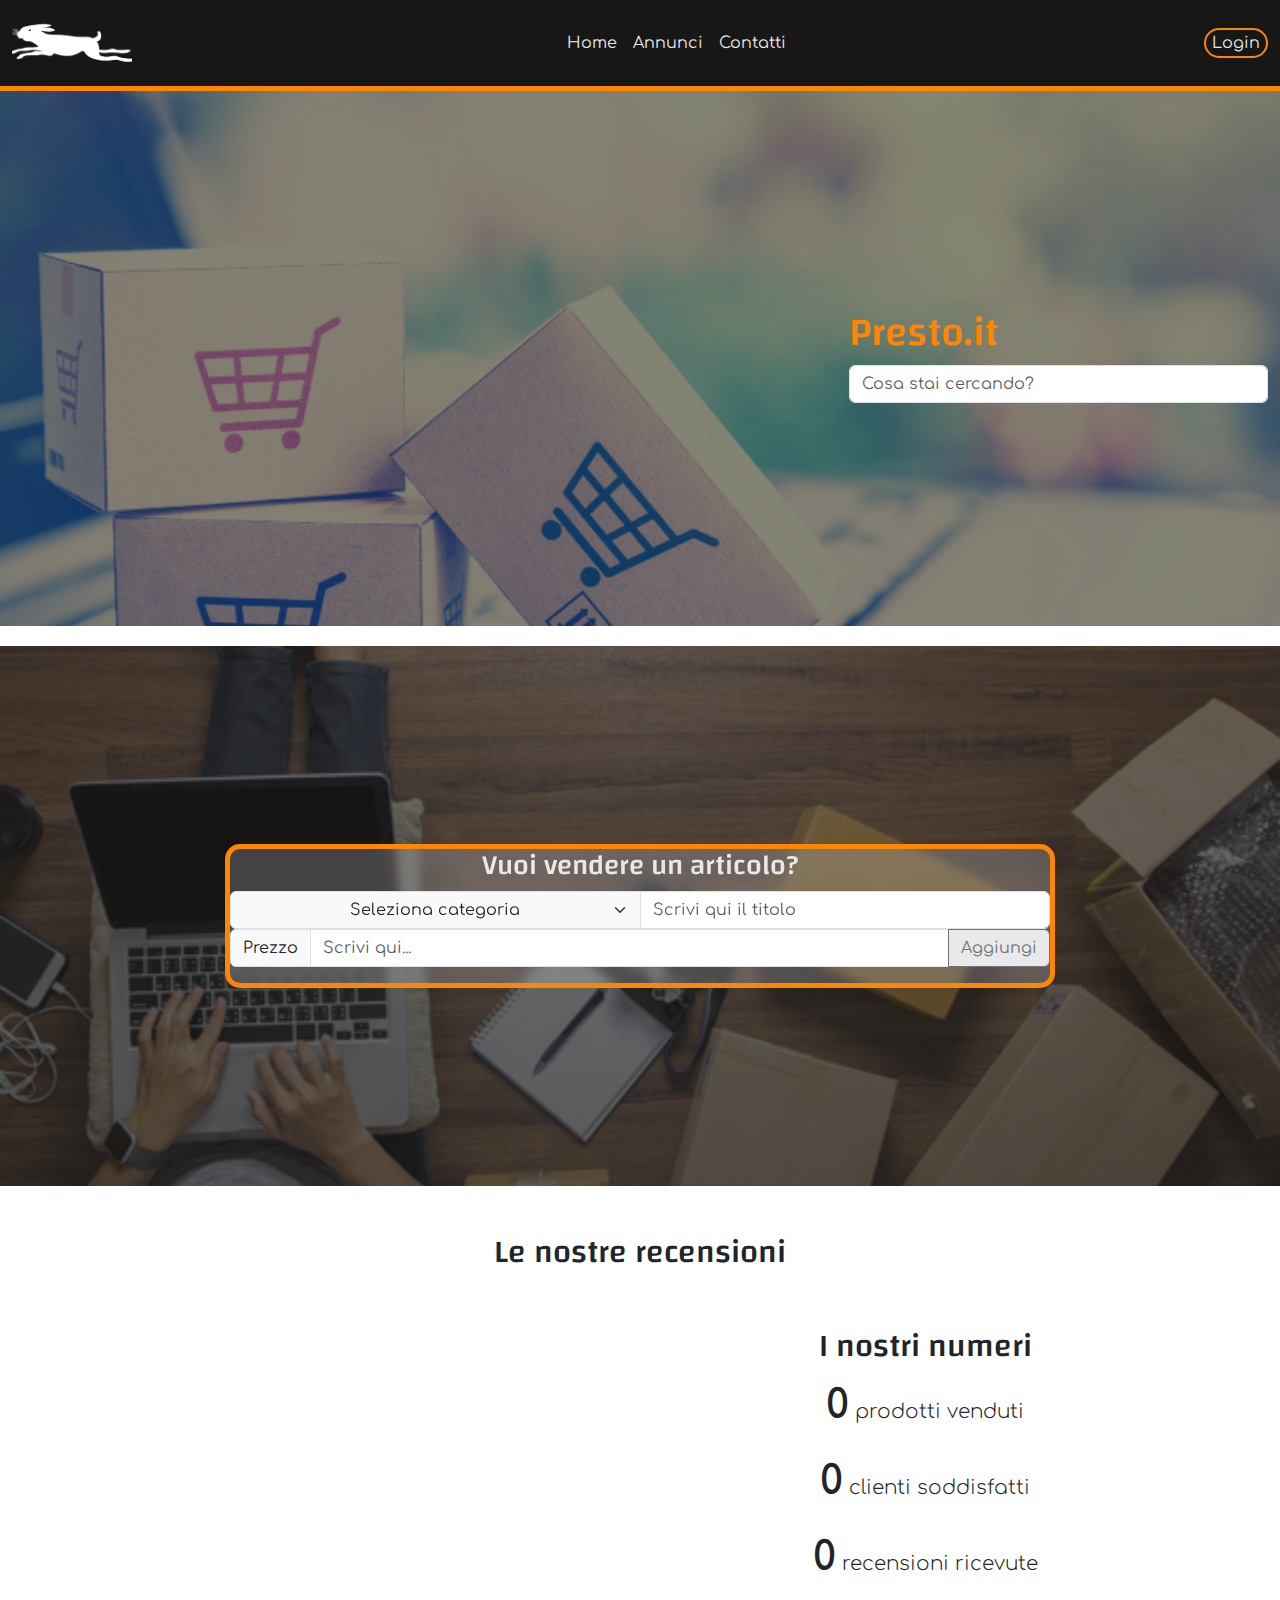
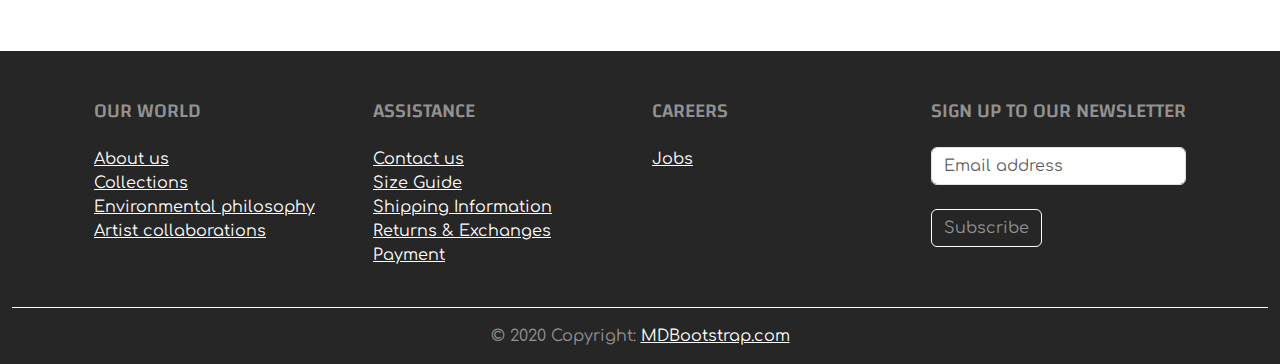
<file: index.html>
<!doctype html>
<html lang="en">
<head>
    <meta charset="utf-8">
    <meta name="viewport" content="width=device-width, initial-scale=1">
    <title>Presto.it</title>
    <link rel="preconnect" href="https://fonts.googleapis.com">
    <link rel="preconnect" href="https://fonts.gstatic.com" crossorigin>
    <link href="https://fonts.googleapis.com/css2?family=Changa:wght@200..800&display=swap" rel="stylesheet">
    <link href="https://fonts.googleapis.com/css2?family=Changa:wght@200..800&family=Comfortaa:wght@300..700&display=swap" rel="stylesheet">
    
    
    
    <link href="https://cdn.jsdelivr.net/npm/bootstrap@5.3.3/dist/css/bootstrap.min.css" rel="stylesheet" integrity="sha384-QWTKZyjpPEjISv5WaRU9OFeRpok6YctnYmDr5pNlyT2bRjXh0JMhjY6hW+ALEwIH" crossorigin="anonymous">
    <link rel="stylesheet" href="https://cdn.jsdelivr.net/npm/bootstrap-icons@1.11.3/font/bootstrap-icons.min.css">
    
    
    <link rel="stylesheet" href="https://cdn.jsdelivr.net/npm/swiper@11/swiper-bundle.min.css" />
    
    
    <link rel="stylesheet" href="style.css">
</head>
<body>
    <!-- navbar -->
    <nav class="navbar navbar-expand-lg bg-b navbar-dark fixed-top">
        <div class="container-fluid">
            <a class="navbar-brand" href="#"><img class="logo" src="./media/whiteRabbit.png" alt=""></a>
            <button class="navbar-toggler" type="button" data-bs-toggle="collapse" data-bs-target="#navbarSupportedContent" aria-controls="navbarSupportedContent" aria-expanded="false" aria-label="Toggle navigation">
                <i id="hamburger" class="bi bi-chevron-bar-down text-w fs-2"></i>
            </button>
            <div class="collapse navbar-collapse" id="navbarSupportedContent">
                <ul class="navbar-nav mx-auto mb-2 mb-lg-0">
                    <li class="nav-item">
                        <a href="#" class="nav-link text-w" aria-current="page">Home</a>
                    </li>
                    <li class="nav-item">
                        <a href="./annunci.html" target="_blank" class="nav-link text-w">Annunci</a>
                    </li>
                    <li class="nav-item">
                        <a href="#contatti" class="nav-link text-w">Contatti</a>
                    </li>
                </ul>
                <button onclick="document.getElementById('id01').style.display='block'" class="btnLoginNav text-w">Login</button>
            </div>
        </div>
    </nav>
    <!-- fine navbar -->
    <!-- inizio header -->
    <div class="container-fluid marginNav">
        <div class="row imgHeader">
            <div class="col-12 d-flex flex-column justify-content-center align-items-end">                
                <div class="col-4">
                    <h1 class="text-or">
                        Presto.it
                    </h1>
                    <input type="text" class="form-control" placeholder="Cosa stai cercando?">
                </div>
            </div>
        </div>
    </div>
    <!-- fine header -->
    <!-- inizio card prodotti dentro carosello -->
    <div class="container-fluid">
        <div class="row carosello justify-content-around">
            <div class="col-8 d-flex flex-column justify-content-center text-w">
                <div id="boxSales" class="d-flex flex-column justify-content-center">
                    <h3 class="text-center">
                    Vuoi vendere un articolo?
                    </h3>
                    <div class="input-group flex-nowrap dropdown">
                        <select id="inputCategoria" class="input-group-text form-select">
                            <option selected>Seleziona categoria</option>
                            <option value="pc">Pc</option>
                            <option value="telefonia">Telefonia</option>
                            <option value="mobilità">Mobilità</option>
                            <option value="arredo">Arredo</option>
                            <option value="gaming">Gaming</option>
                        </select>
                        <input id="inputTitoloArticolo" type="text" class="form-control" placeholder="Scrivi qui il titolo" aria-describedby="addon-wrapping">
                    </div>
                    <div class="input-group mb-3">
                        <span class="input-group-text" id="addon-wrapping">Prezzo</span>
                        <input id="inputPrezzo" type="number" class="form-control" placeholder="Scrivi qui..." aria-describedby="button-addon2">
                        <button class="btn btn-outline-secondary" type="button" id="addContactBtn">Aggiungi</button>
                    </div>
                </div>
                
            </div>
        </div>
    </div>
    
    
    <!-- recensioni -->
    <div class="container my-5">
        <div class="row text-center">
            <div class="col-12">
                <h2>Le nostre recensioni</h2>
            </div>
        </div>
    </div>
    
    <div class="container">
        <div class="row">
            <div class="col-6">
                <div class="swiper mySwiper">
                    <div class="swiper-wrapper">
                        
                    </div>
                    <div class="swiper-pagination"></div>
                </div>
            </div>
            <div class="col-6 text-center d-flex flex-column justify-content-evenly align-items-center">
                <h2>I nostri numeri</h2>
                <div>
                    <p class="lead"><span class="number" id="firstNumber">0</span> prodotti venduti</p>
                    <p class="lead"><span class="number" id="secondNumber">0</span> clienti soddisfatti</p>
                    <p class="lead"><span class="number" id="thirdNumber">0</span> recensioni ricevute</p></div>
                </div>
            </div>
        </div>
        
        
        
        <!-- fine sezione carosello -->
        <div id="id01" class="modal">
            <span onclick="document.getElementById('id01').style.display='none'"
            class="close" title="Close Modal">&times;</span>
            
            <!-- Modal Content -->
            <form class="modal-content animate" action="/action_page.php">    
                <div class="container d-flex flex-column justify-content-evenly containerForm">
                    <div class="text-center">
                        <label for="uname"><b>Username</b></label>
                        <input type="text" placeholder="Enter Username" name="uname" required>
                    </div>
                    <div class="text-center">
                        <label for="psw"><b>Password</b></label>
                        <input type="password" placeholder="Enter Password" name="psw" required>
                        
                    </div>
                    <div class="d-flex">
                        <div class="">
                            <button class="btnLogin" type="submit">
                                Login
                            </button>
                            <label>
                                <input type="checkbox" checked="checked" name="remember"> Remember me
                            </label> 
                        </div>
                    </div>
                </div>      
                <div class="container" style="background-color:#f1f1f1">
                    <button type="button" onclick="document.getElementById('id01').style.display='none'" class="cancelbtn">Cancel</button>
                    <span class="psw">Forgot <a href="#">password?</a></span>
                </div>
            </form>
        </div>
        
        <!-- footer contatti -->
        
        <div class="container-fluid footerContatti">
            
            <footer class="text-center text-lg-start mt-xl-5 pt-4">
                <!-- Grid container -->
                <div class="container p-4">
                    <!--Grid row-->
                    <div class="row">
                        <a name="contatti"></a>
                        <!--Grid column-->
                        <div class="col-lg-3 col-md-6 mb-4 mb-lg-0">
                            <h5 class="text-uppercase mb-4 text-white-50">OUR WORLD</h5>
                            
                            <ul class="list-unstyled mb-4">
                                <li>
                                    <a href="#!" class="text-white">About us</a>
                                </li>
                                <li>
                                    <a href="#!" class="text-white">Collections</a>
                                </li>
                                <li>
                                    <a href="#!" class="text-white">Environmental philosophy</a>
                                </li>
                                <li>
                                    <a href="#!" class="text-white">Artist collaborations</a>
                                </li>
                            </ul>
                        </div>
                        <!--Grid column-->
                        
                        <!--Grid column-->
                        <div class="col-lg-3 col-md-6 mb-4 mb-lg-0">
                            <h5 class="text-uppercase mb-4 text-white-50">Assistance</h5>
                            
                            <ul class="list-unstyled">
                                <li>
                                    <a href="#!" class="text-white">Contact us</a>
                                </li>
                                <li>
                                    <a href="#!" class="text-white">Size Guide</a>
                                </li>
                                <li>
                                    <a href="#!" class="text-white">Shipping Information</a>
                                </li>
                                <li>
                                    <a href="#!" class="text-white">Returns & Exchanges</a>
                                </li>
                                <li>
                                    <a href="#!" class="text-white">Payment</a>
                                </li>
                            </ul>
                        </div>
                        <!--Grid column-->
                        
                        <!--Grid column-->
                        <div class="col-lg-3 col-md-6 mb-4 mb-lg-0">
                            <h5 class="text-uppercase mb-4 text-white-50">Careers</h5>
                            
                            <ul class="list-unstyled">
                                <li>
                                    <a href="#!" class="text-white">Jobs</a>
                                </li>
                            </ul>
                        </div>
                        <!--Grid column-->
                        
                        <!--Grid column-->
                        <div class="col-lg-3 col-md-6 mb-4 mb-lg-0">
                            <h5 class="text-uppercase mb-4 text-white-50">Sign up to our newsletter</h5>
                            
                            <div class="form-outline form-white mb-4">
                                <input type="email" id="form5Example2" class="form-control" placeholder="Email address"/>
                            </div>
                            
                            <button type="submit" class="btn btn-outline-white btn-block text-white-50 border-white">Subscribe</button>
                        </div>
                        <!--Grid column-->
                    </div>
                    <!--Grid row-->
                </div>
                <!-- Grid container -->
                
                <!-- Copyright -->
                <div class="text-center p-3 border-top border-white text-white-50">
                    © 2020 Copyright:
                    <a class="text-white" href="https://mdbootstrap.com/">MDBootstrap.com</a>
                </div>
                <!-- Copyright -->
            </footer>
        </div>
        
        
        
        
        
        <!-- fine footer contatti -->
        <script src="https://cdn.jsdelivr.net/npm/bootstrap@5.3.3/dist/js/bootstrap.bundle.min.js" integrity="sha384-YvpcrYf0tY3lHB60NNkmXc5s9fDVZLESaAA55NDzOxhy9GkcIdslK1eN7N6jIeHz" crossorigin="anonymous"></script>
        <script src="https://cdn.jsdelivr.net/npm/swiper@11/swiper-bundle.min.js"></script>
        <script src="main.js"></script>
    </body>
    </html>
</file>
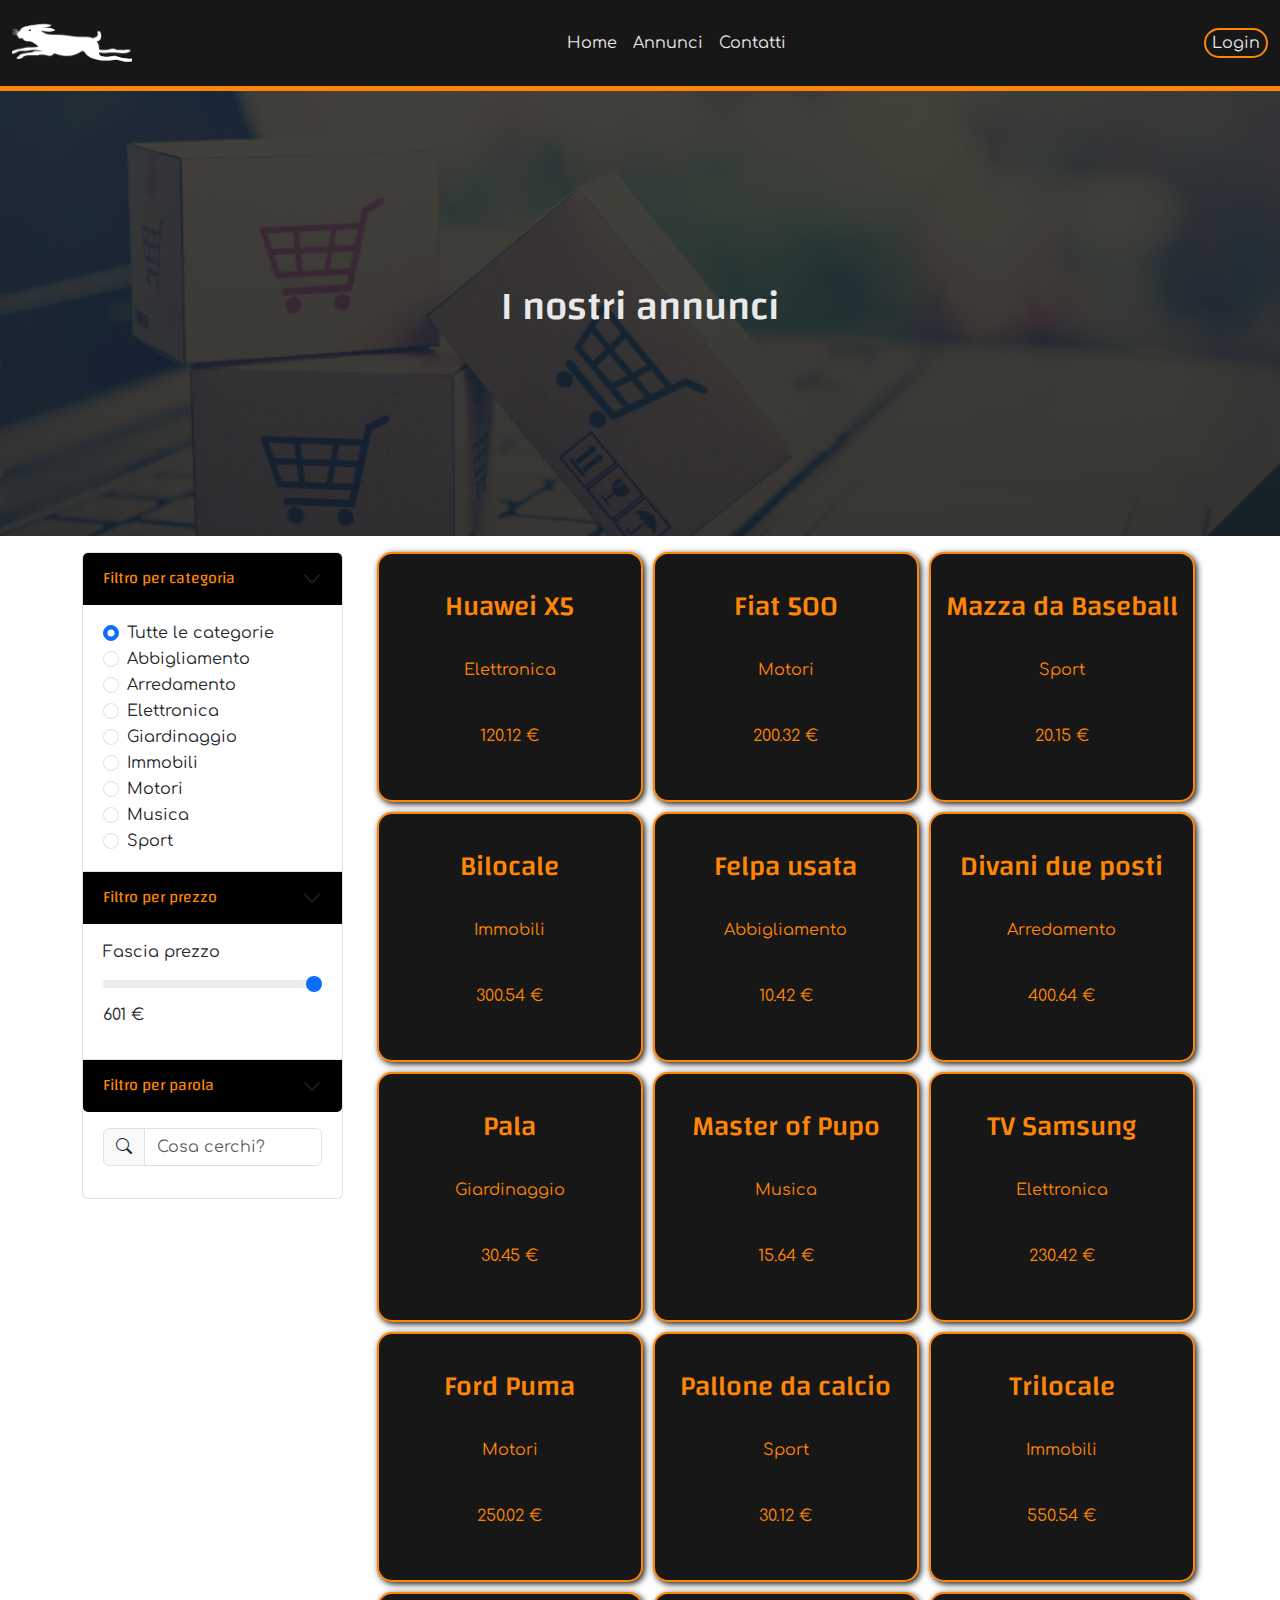
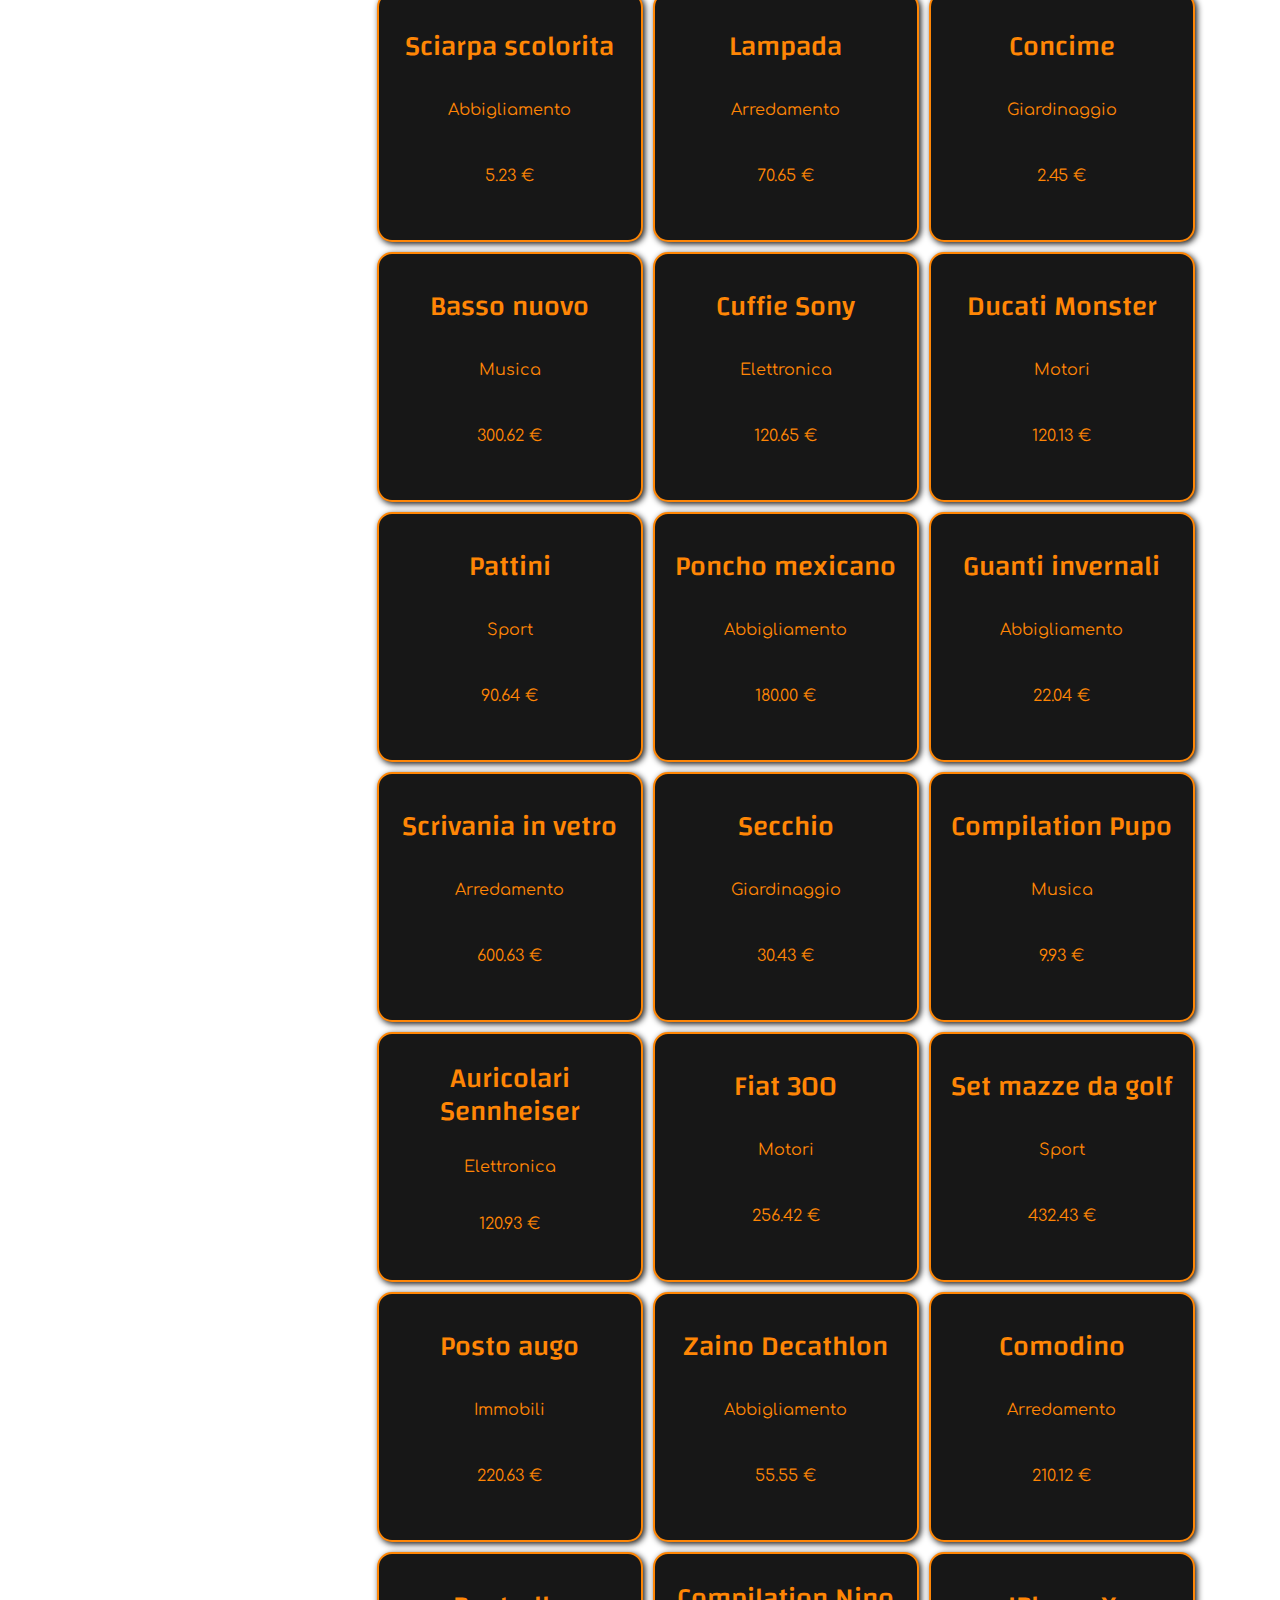
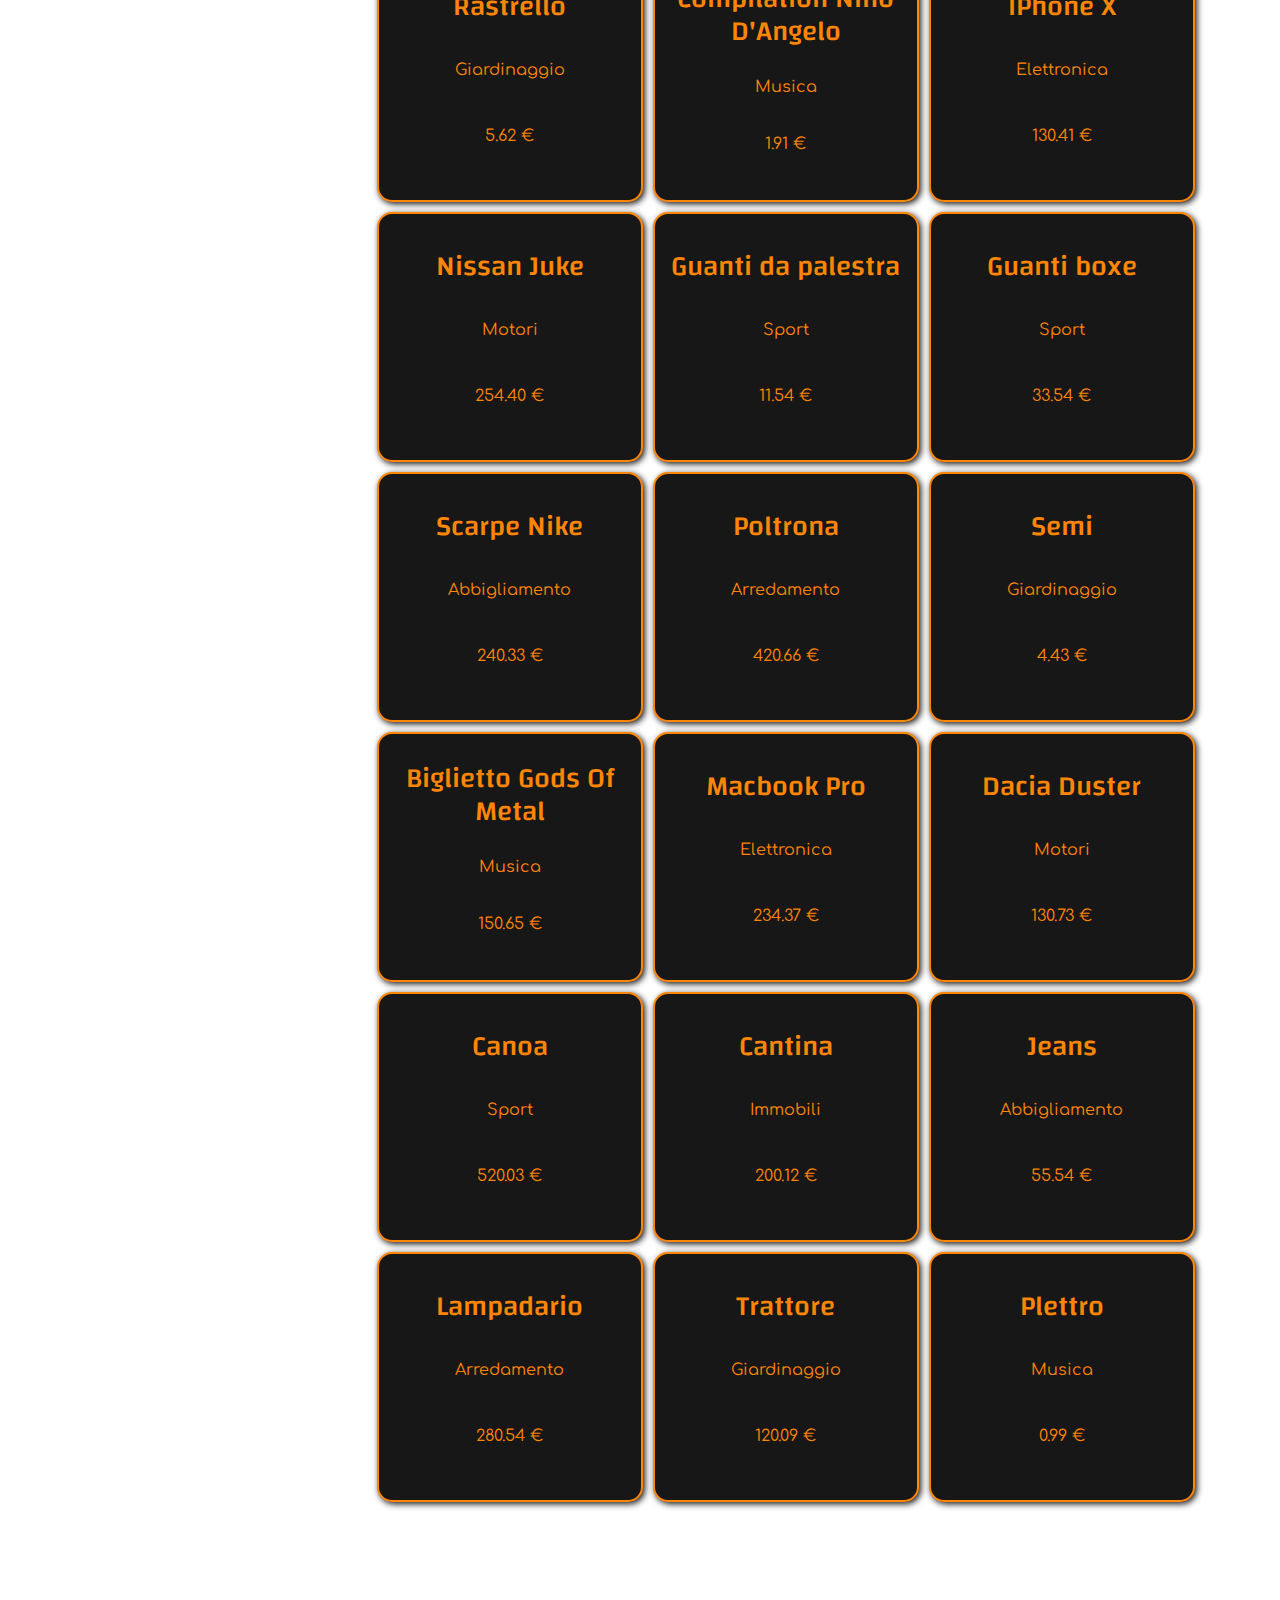
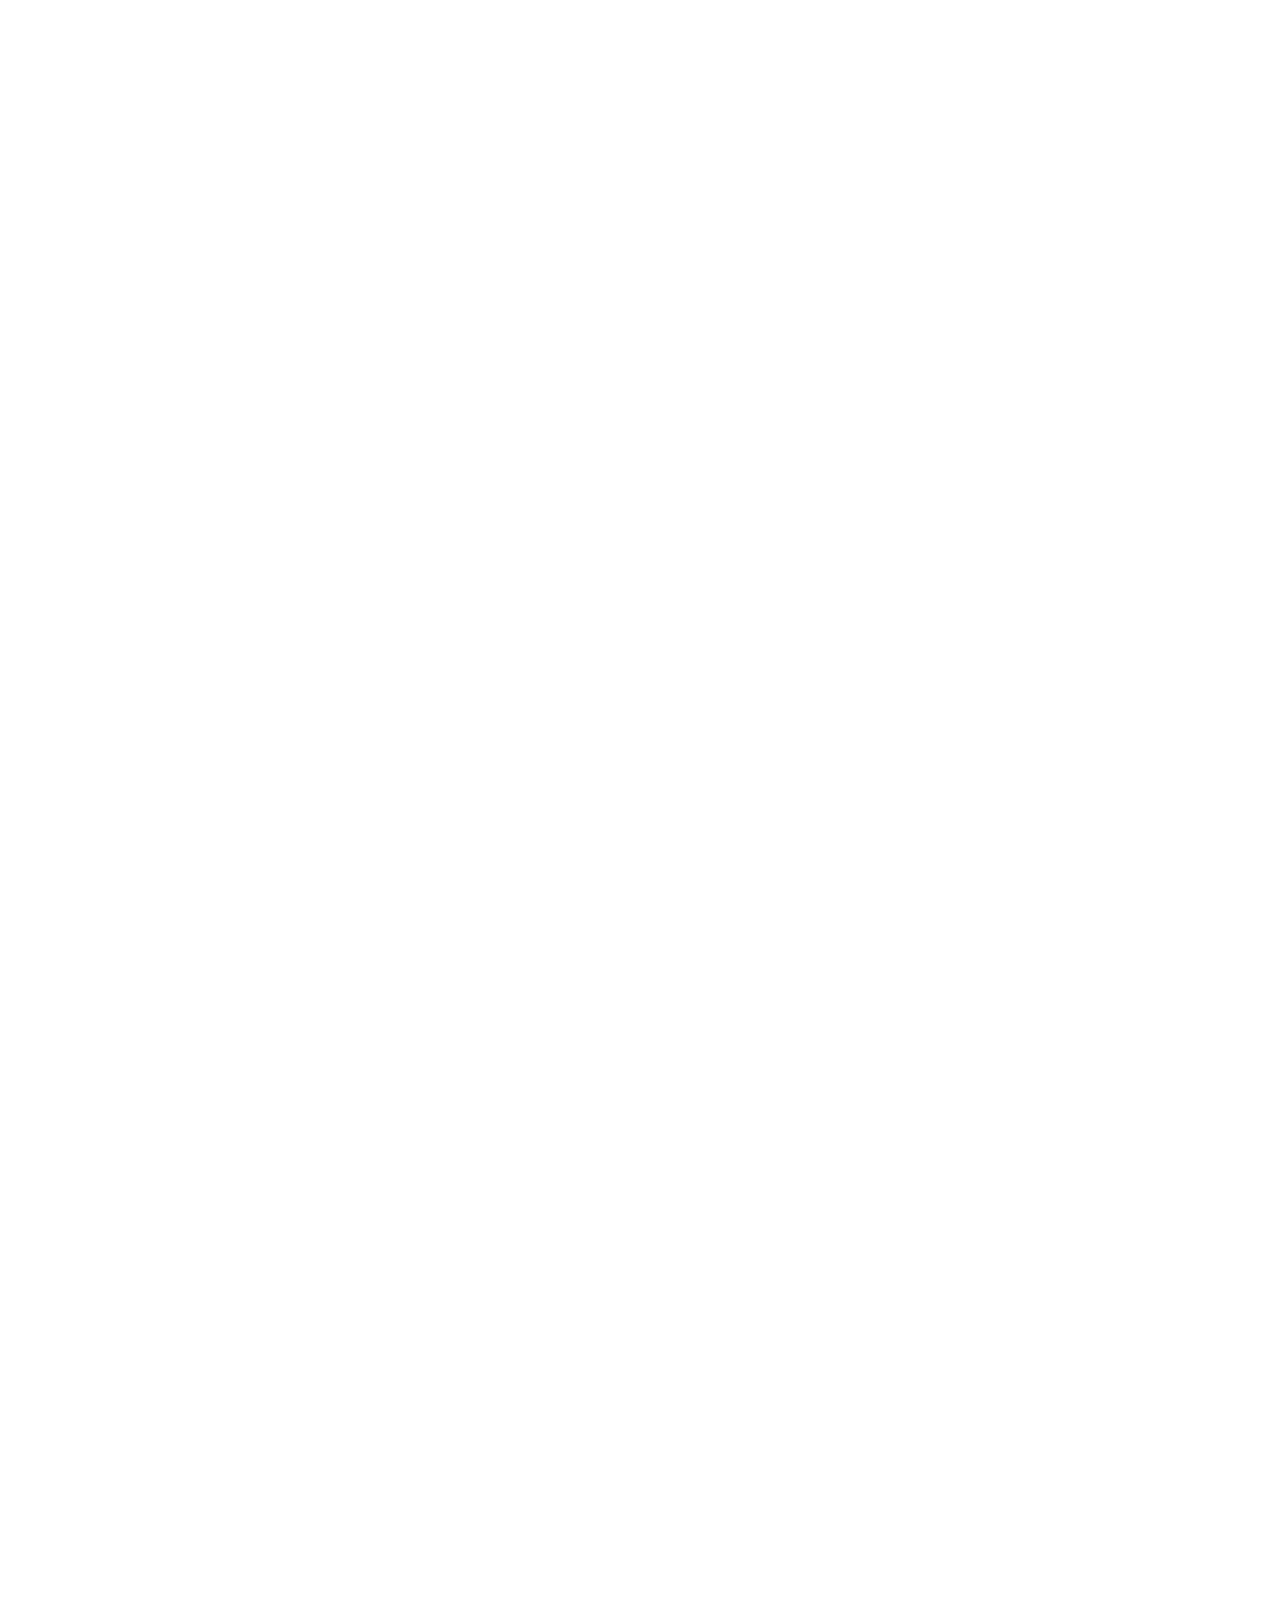
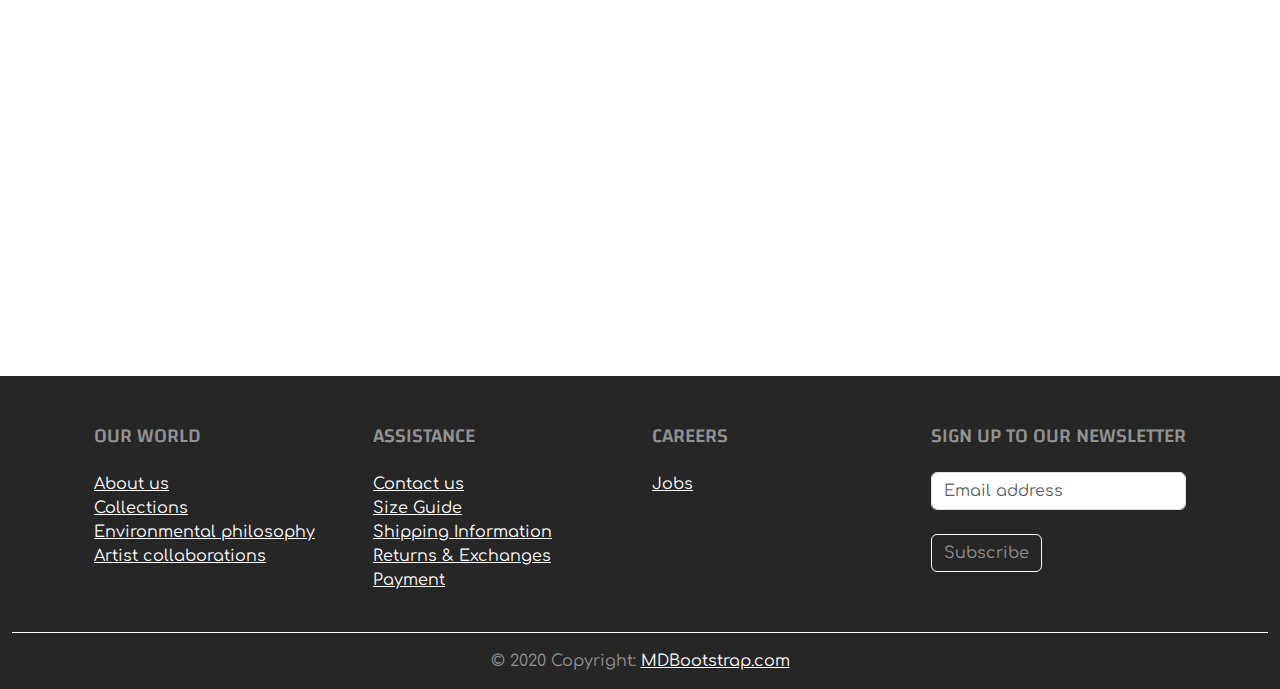
<file: annunci.html>
<!doctype html>
<html lang="en">
<head>
    <meta charset="utf-8">
    <meta name="viewport" content="width=device-width, initial-scale=1">
    <title>Presto.it: Annunci</title>
    
    
    <link rel="preconnect" href="https://fonts.googleapis.com">
    <link rel="preconnect" href="https://fonts.gstatic.com" crossorigin>
    <link href="https://fonts.googleapis.com/css2?family=Changa:wght@200..800&display=swap" rel="stylesheet">
    <link href="https://fonts.googleapis.com/css2?family=Changa:wght@200..800&family=Comfortaa:wght@300..700&display=swap" rel="stylesheet">
    
    
    
    <link href="https://cdn.jsdelivr.net/npm/bootstrap@5.3.3/dist/css/bootstrap.min.css" rel="stylesheet" integrity="sha384-QWTKZyjpPEjISv5WaRU9OFeRpok6YctnYmDr5pNlyT2bRjXh0JMhjY6hW+ALEwIH" crossorigin="anonymous">
    
    <link rel="stylesheet" href="https://cdn.jsdelivr.net/npm/bootstrap-icons@1.11.3/font/bootstrap-icons.min.css">
    
    
    <link rel="stylesheet" href="https://cdn.jsdelivr.net/npm/swiper@11/swiper-bundle.min.css" />
    <link rel="stylesheet" href="style.css">
</head>
<body>
    <nav class="navbar navbar-expand-lg bg-b navbar-dark fixed-top">
        <div class="container-fluid">
            <a class="navbar-brand" href="#"><img class="logo" src="./media/whiteRabbit.png" alt=""></a>
            <button class="navbar-toggler" type="button" data-bs-toggle="collapse" data-bs-target="#navbarSupportedContent" aria-controls="navbarSupportedContent" aria-expanded="false" aria-label="Toggle navigation">
                <i id="hamburger" class="bi bi-chevron-bar-down text-w fs-2"></i>
            </button>
            <div class="collapse navbar-collapse" id="navbarSupportedContent">
                <ul class="navbar-nav mx-auto mb-2 mb-lg-0">
                    <li class="nav-item">
                        <a href="#" class="nav-link text-w" aria-current="page">Home</a>
                    </li>
                    <li class="nav-item">
                        <a href="./annunci.html" target="_blank" class="nav-link text-w">Annunci</a>
                    </li>
                    <li class="nav-item">
                        <a href="#contatti" class="nav-link text-w">Contatti</a>
                    </li>
                </ul>
                <button onclick="document.getElementById('id01').style.display='block'" class="btnLoginNav text-w">Login</button>
            </div>
        </div>
    </nav>
    
    <div class="container-fluid">
        <div class="row annunciHeader align-items-center">
            <div class="col-12 text-center">
                <h1 class="text-w">I nostri annunci</h1>
            </div>
        </div>
    </div>
    <!-- fine header -->
    <!-- inizio filtri + annunci -->
    <div class="container my-3">
        <div class="row">
            <div class="col-12 col-md-3">
                <div class="accordion" id="accordionExample">
                    <div class="accordion-item">
                        <h2 class="accordion-header">
                            <button class="accordion-button collapsed bg-black text-or" type="button" data-bs-toggle="collapse" data-bs-target="#collapseOne" aria-expanded="true" aria-controls="collapseOne">
                                Filtro per categoria
                            </button>
                        </h2>
                        <div id="collapseOne" class="accordion-collapse collapse show" data-bs-parent="#accordionExample">
                            <div class="accordion-body" id="radioWrapper">
                                <div class="form-check">
                                    <input class="form-check-input" type="radio" name="categories" id="All" checked>
                                    <label class="form-check-label" for="All" >
                                        Tutte le categorie
                                    </label>
                                </div>
                            </div>
                        </div>
                    </div>
                    <div class="accordion-item">
                        <h2 class="accordion-header">
                            <button class="accordion-button collapsed bg-black text-or" type="button" data-bs-toggle="collapse" data-bs-target="#collapseTwo" aria-expanded="false" aria-controls="collapseTwo">
                                Filtro per prezzo
                            </button>
                        </h2>
                        <div id="collapseTwo" class="accordion-collapse collapse show" data-bs-parent="#accordionExample">
                            <div class="accordion-body">
                                <label for="customRange2" class="form-label">Fascia prezzo</label>
                                <input type="range" class="form-range" min="0" id="inputRange">
                                <p id="numberPrice"></p>
                            </div>
                        </div>
                    </div>
                    <div class="accordion-item">
                        <h2 class="accordion-header">
                            <button class="accordion-button collapsed bg-black text-or" type="button" data-bs-toggle="collapse" data-bs-target="#collapseThree" aria-expanded="false" aria-controls="collapseThree">
                                Filtro per parola
                            </button>
                        </h2>
                        <div id="collapseThree" class="accordion-collapse collapse show" data-bs-parent="#accordionExample">
                            <div class="accordion-body">
                                <div class="input-group mb-3">
                                    <span class="input-group-text" id="basic-addon1"><i class="bi bi-search"></i></span>
                                    <input id="wordInput" type="text" class="form-control" placeholder="Cosa cerchi?" aria-label="Username" aria-describedby="basic-addon1">
                                </div>
                            </div>
                        </div>
                    </div>
                </div>
            </div>
            <div id="cardsWrapper" class="col-12 col-md-9 d-flex flex-wrap">
                <!-- card annunci -->
                
            </div>
        </div>
    </div>
    
    
    
    
    
    
    
    
    
    
    
    
    
    
    
    
    
    
    
    
    
    
    <div style="height: 2000px;"></div>
    <div id="id01" class="modal">
        <span onclick="document.getElementById('id01').style.display='none'"
        class="close" title="Close Modal">&times;</span>
        
        <!-- Modal Content -->
        <form class="modal-content animate" action="/action_page.php">    
            <div class="container d-flex flex-column justify-content-evenly containerForm">
                <div class="text-center">
                    <label for="uname"><b>Username</b></label>
                    <input type="text" placeholder="Enter Username" name="uname" required>
                </div>
                <div class="text-center">
                    <label for="psw"><b>Password</b></label>
                    <input type="password" placeholder="Enter Password" name="psw" required>
                    
                </div>
                <div class="d-flex">
                    <div class="">
                        <button class="btnLogin" type="submit">
                            Login
                        </button>
                        <label>
                            <input type="checkbox" checked="checked" name="remember"> Remember me
                        </label> 
                    </div>
                </div>
            </div>      
            <div class="container" style="background-color:#f1f1f1">
                <button type="button" onclick="document.getElementById('id01').style.display='none'" class="cancelbtn">Cancel</button>
                <span class="psw">Forgot <a href="#">password?</a></span>
            </div>
        </form>
    </div>
    
    <!-- footer contatti -->
    
    <div class="container-fluid footerContatti">
        
        <footer class="text-center text-lg-start mt-xl-5 pt-4">
            <!-- Grid container -->
            <div class="container p-4">
                <!--Grid row-->
                <div class="row">
                    <a name="contatti"></a>
                    <!--Grid column-->
                    <div class="col-lg-3 col-md-6 mb-4 mb-lg-0">
                        <h5 class="text-uppercase mb-4 text-white-50">OUR WORLD</h5>
                        
                        <ul class="list-unstyled mb-4">
                            <li>
                                <a href="#!" class="text-white">About us</a>
                            </li>
                            <li>
                                <a href="#!" class="text-white">Collections</a>
                            </li>
                            <li>
                                <a href="#!" class="text-white">Environmental philosophy</a>
                            </li>
                            <li>
                                <a href="#!" class="text-white">Artist collaborations</a>
                            </li>
                        </ul>
                    </div>
                    <!--Grid column-->
                    
                    <!--Grid column-->
                    <div class="col-lg-3 col-md-6 mb-4 mb-lg-0">
                        <h5 class="text-uppercase mb-4 text-white-50">Assistance</h5>
                        
                        <ul class="list-unstyled">
                            <li>
                                <a href="#!" class="text-white">Contact us</a>
                            </li>
                            <li>
                                <a href="#!" class="text-white">Size Guide</a>
                            </li>
                            <li>
                                <a href="#!" class="text-white">Shipping Information</a>
                            </li>
                            <li>
                                <a href="#!" class="text-white">Returns & Exchanges</a>
                            </li>
                            <li>
                                <a href="#!" class="text-white">Payment</a>
                            </li>
                        </ul>
                    </div>
                    <!--Grid column-->
                    
                    <!--Grid column-->
                    <div class="col-lg-3 col-md-6 mb-4 mb-lg-0">
                        <h5 class="text-uppercase mb-4 text-white-50">Careers</h5>
                        
                        <ul class="list-unstyled">
                            <li>
                                <a href="#!" class="text-white">Jobs</a>
                            </li>
                        </ul>
                    </div>
                    <!--Grid column-->
                    
                    <!--Grid column-->
                    <div class="col-lg-3 col-md-6 mb-4 mb-lg-0">
                        <h5 class="text-uppercase mb-4 text-white-50">Sign up to our newsletter</h5>
                        
                        <div class="form-outline form-white mb-4">
                            <input type="email" id="form5Example2" class="form-control" placeholder="Email address"/>
                        </div>
                        
                        <button type="submit" class="btn btn-outline-white btn-block text-white-50 border-white">Subscribe</button>
                    </div>
                    <!--Grid column-->
                </div>
                <!--Grid row-->
            </div>
            <!-- Grid container -->
            
            <!-- Copyright -->
            <div class="text-center p-3 border-top border-white text-white-50">
                © 2020 Copyright:
                <a class="text-white" href="https://mdbootstrap.com/">MDBootstrap.com</a>
            </div>
            <!-- Copyright -->
        </footer>
    </div>
    
    <script src="https://cdn.jsdelivr.net/npm/bootstrap@5.3.3/dist/js/bootstrap.bundle.min.js" integrity="sha384-YvpcrYf0tY3lHB60NNkmXc5s9fDVZLESaAA55NDzOxhy9GkcIdslK1eN7N6jIeHz" crossorigin="anonymous"></script>
    <script src="https://cdn.jsdelivr.net/npm/swiper@11/swiper-bundle.min.js"></script>
    <script src="annunci.js"></script>
</body>
</html>
</file>
<file: style.css>
/* font-family: "Changa", sans-serif; titolo
font-family: "Comfortaa", sans-serif; */

html{
    scroll-behavior: smooth;
}
:root{
    --or: #ff8605;
    --b: rgb(23,23,23);
    --w:#e9e9e9;
}

body{
    font-family: "Comfortaa", sans-serif;
}

.text-or{
    color: var(--or)!important;
}

.text-w{
    color: var(--w);
}

.text-b{
    color: var(--b) !important;
}

.bg-or{
    background-color: var(--or);
}

.bg-b{
    background-color: var(--b);
}

.bg-w{
    background-color: var(--w);
}

.logo{
    height: 60px;
    width: 120px;
}

.navbar{
    transition: 0.4s;
    border-bottom: 5px solid var(--or);
}

.marginNav{
    margin-top: 86px;
}


h1,h2,h3,h4,h5,.h1,.h2,.h3,.h4,.h5{
    font-family: "Changa", sans-serif; 
}

.imgHeader{
    background-image: url(./media/ecommerce.png);
    height: 60vh;
    background-position: center;
    background-repeat: no-repeat;
    background-size: cover;
    background-attachment: fixed;
}
.carosello{
    background-image:linear-gradient(rgba(23,23,23,0.6), rgba(23,23,23,0.7)), url(./media/2018_blog_TopEcommercePackagingTrends_600x400.jpg);
    
    background-position: center;
    background-repeat: no-repeat;
    background-size: cover;
    height: 60vh;
    margin-top: 20px;
}

.cardCustom{
    width: 50vw;
    height: 50vh;
}

#addContactBtn{
    background-color: var(--w);
}

#boxSales{
    border: 5px solid var(--or);
    border-radius: 15px;
    background-color: hsla(0, 0%, 100%, 0.2);
    backdrop-filter: blur(5px);
    
}

.imgCard{
    background-size: cover;
    background-position: center;
    background-repeat: no-repeat;
}

:target:before {
    content: "";
    display: block;
    height: 100px;
    margin: -3.125rem 0 0;
}

.footerContatti{
    background-color: #262626;
    
}
.reviewCard{
    width: 80%;
    height: 100%;
    border: 2px solid var(--or);
    border-radius: 15px;
    padding: 20px;
    display: flex;
    align-items: center;
    justify-content: center;
    flex-direction: column;
    
    
}

.number{
    font-weight: bold;
    font-size: 40px;
}
.swiper-pagination-bullet{
    display: none;
}

.swiper {
    width: 100%;
    padding-top: 50px;
    padding-bottom: 50px;
}

.swiper-slide {
    background-position: center;
    background-size: cover;
    width: 300px;
    height: 300px;
}

.swiper-slide img {
    display: block;
    width: 100%;
}

/* The Modal (background) */
.modal {
    display: none; /* Hidden by default */
    position: fixed; /* Stay in place */
    z-index: 2; /* Sit on top */
    left: 0;
    top: 0;
    width: 100%; /* Full width */
    height: 100%; /* Full height */
    overflow: auto; /* Enable scroll if needed */
    background-color: rgb(0,0,0); /* Fallback color */
    background-color: rgba(0,0,0,0.4); /* Black w/ opacity */
    padding-top: 60px;
    margin-top: 250px;
}

.containerForm{
    height: 100%;
}

.btnLogin{
    width: 20vw;
    background-color: transparent;
    border: 1px solid var(--or)
}

/* Modal Content/Box */
.modal-content {
    background-color: #fefefe;
    margin: 5px auto; /* 15% from the top and centered */
    border: 5px solid var(--or);
    height: 40vh;
    width: 60vw; /* Could be more or less, depending on screen size */
}

/* The Close Button */
.close {
    /* Position it in the top right corner outside of the modal */
    position: absolute;
    right: 25px;
    top: 0;
    color: #000;
    font-size: 35px;
    font-weight: bold;
}

/* Close button on hover */
.close:hover,
.close:focus {
    color: red;
    cursor: pointer;
}

/* Add Zoom Animation */
.animate {
    -webkit-animation: animatezoom 0.6s;
    animation: animatezoom 0.6s
}

@-webkit-keyframes animatezoom {
    from {-webkit-transform: scale(0)}
    to {-webkit-transform: scale(1)}
}

@keyframes animatezoom {
    from {transform: scale(0)}
    to {transform: scale(1)}
}

.btnLoginNav{
    background-color: transparent;
    border-radius: 15px;
    border: 2px solid var(--or)
}

.annunciHeader{
    height: 50vh;
    background-image: linear-gradient(rgba(23,23,23,0.6),rgba(23,23,23,0.7)), url(media/ecommerce.png);
    background-size: cover;
    background-position: center;
    margin-top: 86px;
}

.accordion-button:not(.collapsed){
    color: var(--b);
    background-color: var(--or);
}

.accordion-button:focus{
    border: none;
    box-shadow: none;
}

.ann-card{
    height: 250px;
    width: 32%;
    border: 2px solid var(--or);
    background-color: var(--b);
    color: var(--or);
    border-radius: 15px;
    display: flex;
    flex-direction: column;
    justify-content: space-evenly;
    padding: 10px;
    box-shadow: 2px 2px 6px var(--b);
    margin-left: 10px;
    margin-bottom: 10px;
}



@media screen and (max-width:600px){
    .ann-card{
        width: 100%;
        margin-top: 10px;
    }
}
</file>
